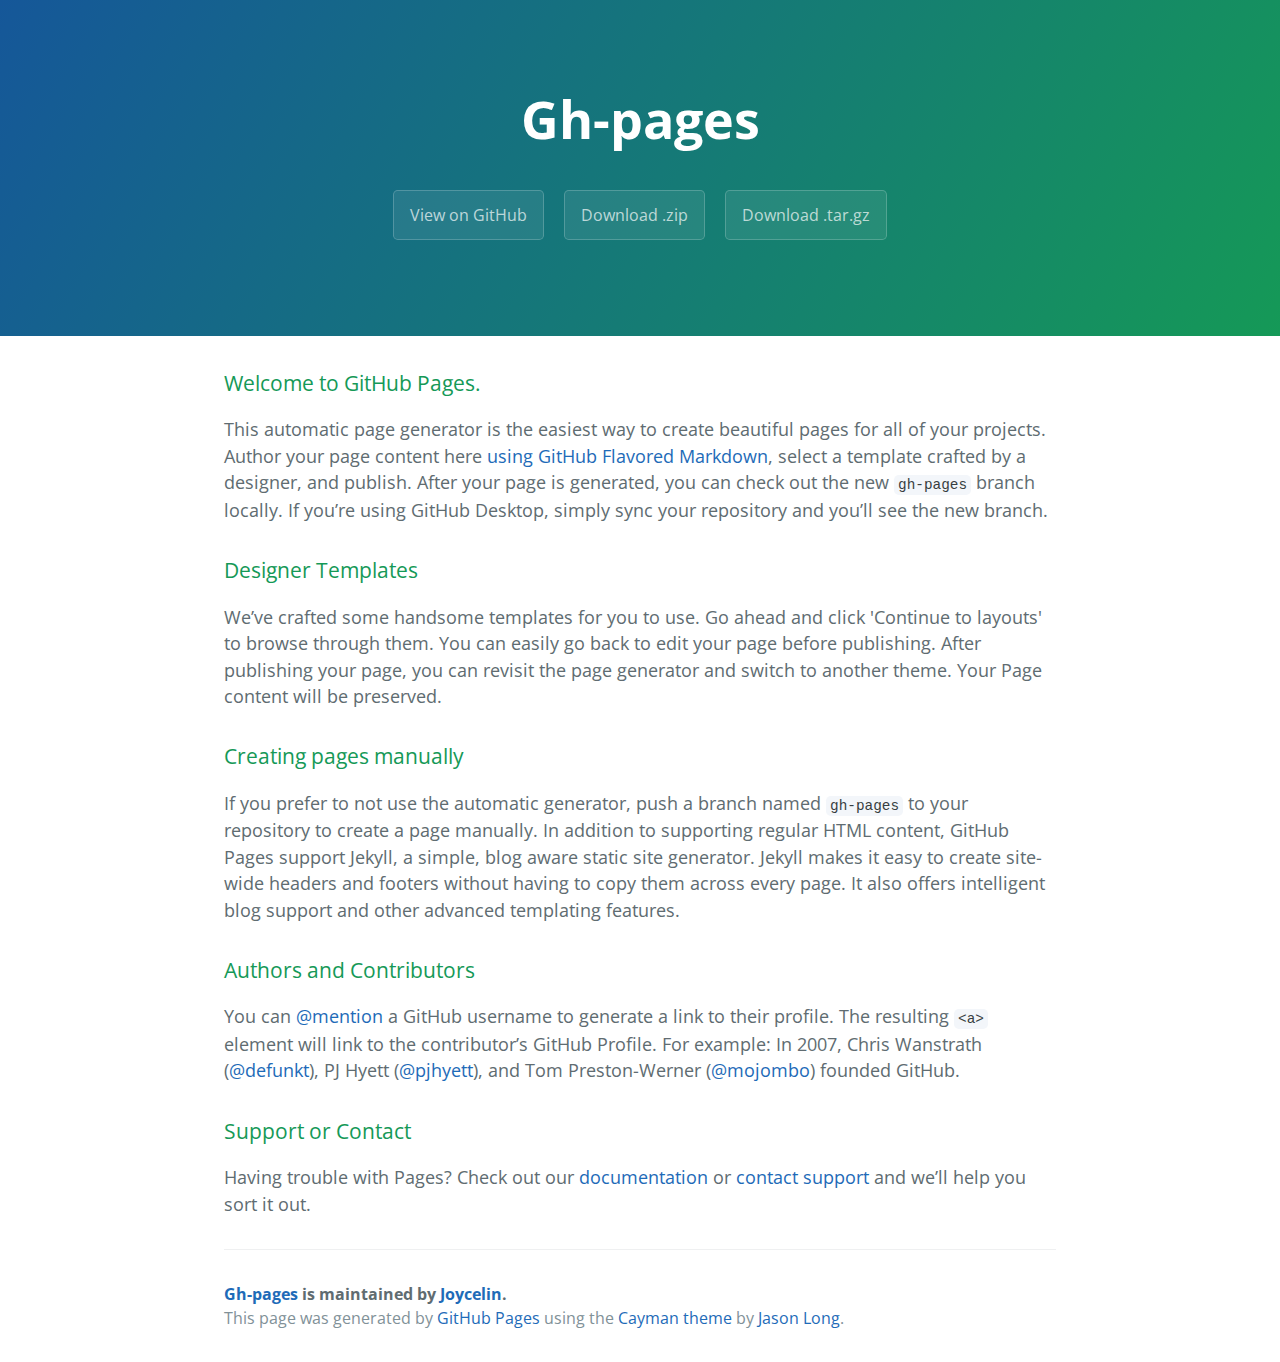
<file: index.html>
<!DOCTYPE html>
<html lang="en-us">
  <head>
    <meta charset="UTF-8">
    <title>Gh-pages by Joycelin</title>
    <meta name="viewport" content="width=device-width, initial-scale=1">
    <link rel="stylesheet" type="text/css" href="stylesheets/normalize.css" media="screen">
    <link href='https://fonts.googleapis.com/css?family=Open+Sans:400,700' rel='stylesheet' type='text/css'>
    <link rel="stylesheet" type="text/css" href="stylesheets/stylesheet.css" media="screen">
    <link rel="stylesheet" type="text/css" href="stylesheets/github-light.css" media="screen">
  </head>
  <body>
    <section class="page-header">
      <h1 class="project-name">Gh-pages</h1>
      <h2 class="project-tagline"></h2>
      <a href="https://github.com/Joycelin/gh-pages" class="btn">View on GitHub</a>
      <a href="https://github.com/Joycelin/gh-pages/zipball/master" class="btn">Download .zip</a>
      <a href="https://github.com/Joycelin/gh-pages/tarball/master" class="btn">Download .tar.gz</a>
    </section>

    <section class="main-content">
      <h3>
<a id="welcome-to-github-pages" class="anchor" href="#welcome-to-github-pages" aria-hidden="true"><span aria-hidden="true" class="octicon octicon-link"></span></a>Welcome to GitHub Pages.</h3>

<p>This automatic page generator is the easiest way to create beautiful pages for all of your projects. Author your page content here <a href="https://guides.github.com/features/mastering-markdown/">using GitHub Flavored Markdown</a>, select a template crafted by a designer, and publish. After your page is generated, you can check out the new <code>gh-pages</code> branch locally. If you’re using GitHub Desktop, simply sync your repository and you’ll see the new branch.</p>

<h3>
<a id="designer-templates" class="anchor" href="#designer-templates" aria-hidden="true"><span aria-hidden="true" class="octicon octicon-link"></span></a>Designer Templates</h3>

<p>We’ve crafted some handsome templates for you to use. Go ahead and click 'Continue to layouts' to browse through them. You can easily go back to edit your page before publishing. After publishing your page, you can revisit the page generator and switch to another theme. Your Page content will be preserved.</p>

<h3>
<a id="creating-pages-manually" class="anchor" href="#creating-pages-manually" aria-hidden="true"><span aria-hidden="true" class="octicon octicon-link"></span></a>Creating pages manually</h3>

<p>If you prefer to not use the automatic generator, push a branch named <code>gh-pages</code> to your repository to create a page manually. In addition to supporting regular HTML content, GitHub Pages support Jekyll, a simple, blog aware static site generator. Jekyll makes it easy to create site-wide headers and footers without having to copy them across every page. It also offers intelligent blog support and other advanced templating features.</p>

<h3>
<a id="authors-and-contributors" class="anchor" href="#authors-and-contributors" aria-hidden="true"><span aria-hidden="true" class="octicon octicon-link"></span></a>Authors and Contributors</h3>

<p>You can <a href="https://help.github.com/articles/basic-writing-and-formatting-syntax/#mentioning-users-and-teams" class="user-mention">@mention</a> a GitHub username to generate a link to their profile. The resulting <code>&lt;a&gt;</code> element will link to the contributor’s GitHub Profile. For example: In 2007, Chris Wanstrath (<a href="https://github.com/defunkt" class="user-mention">@defunkt</a>), PJ Hyett (<a href="https://github.com/pjhyett" class="user-mention">@pjhyett</a>), and Tom Preston-Werner (<a href="https://github.com/mojombo" class="user-mention">@mojombo</a>) founded GitHub.</p>

<h3>
<a id="support-or-contact" class="anchor" href="#support-or-contact" aria-hidden="true"><span aria-hidden="true" class="octicon octicon-link"></span></a>Support or Contact</h3>

<p>Having trouble with Pages? Check out our <a href="https://help.github.com/pages">documentation</a> or <a href="https://github.com/contact">contact support</a> and we’ll help you sort it out.</p>

      <footer class="site-footer">
        <span class="site-footer-owner"><a href="https://github.com/Joycelin/gh-pages">Gh-pages</a> is maintained by <a href="https://github.com/Joycelin">Joycelin</a>.</span>

        <span class="site-footer-credits">This page was generated by <a href="https://pages.github.com">GitHub Pages</a> using the <a href="https://github.com/jasonlong/cayman-theme">Cayman theme</a> by <a href="https://twitter.com/jasonlong">Jason Long</a>.</span>
      </footer>

    </section>

  
  </body>
</html>
</file>
<file: stylesheets/stylesheet.css>
* {
  box-sizing: border-box; }

body {
  padding: 0;
  margin: 0;
  font-family: "Open Sans", "Helvetica Neue", Helvetica, Arial, sans-serif;
  font-size: 16px;
  line-height: 1.5;
  color: #606c71; }

a {
  color: #1e6bb8;
  text-decoration: none; }
  a:hover {
    text-decoration: underline; }

.btn {
  display: inline-block;
  margin-bottom: 1rem;
  color: rgba(255, 255, 255, 0.7);
  background-color: rgba(255, 255, 255, 0.08);
  border-color: rgba(255, 255, 255, 0.2);
  border-style: solid;
  border-width: 1px;
  border-radius: 0.3rem;
  transition: color 0.2s, background-color 0.2s, border-color 0.2s; }
  .btn + .btn {
    margin-left: 1rem; }

.btn:hover {
  color: rgba(255, 255, 255, 0.8);
  text-decoration: none;
  background-color: rgba(255, 255, 255, 0.2);
  border-color: rgba(255, 255, 255, 0.3); }

@media screen and (min-width: 64em) {
  .btn {
    padding: 0.75rem 1rem; } }

@media screen and (min-width: 42em) and (max-width: 64em) {
  .btn {
    padding: 0.6rem 0.9rem;
    font-size: 0.9rem; } }

@media screen and (max-width: 42em) {
  .btn {
    display: block;
    width: 100%;
    padding: 0.75rem;
    font-size: 0.9rem; }
    .btn + .btn {
      margin-top: 1rem;
      margin-left: 0; } }

.page-header {
  color: #fff;
  text-align: center;
  background-color: #159957;
  background-image: linear-gradient(120deg, #155799, #159957); }

@media screen and (min-width: 64em) {
  .page-header {
    padding: 5rem 6rem; } }

@media screen and (min-width: 42em) and (max-width: 64em) {
  .page-header {
    padding: 3rem 4rem; } }

@media screen and (max-width: 42em) {
  .page-header {
    padding: 2rem 1rem; } }

.project-name {
  margin-top: 0;
  margin-bottom: 0.1rem; }

@media screen and (min-width: 64em) {
  .project-name {
    font-size: 3.25rem; } }

@media screen and (min-width: 42em) and (max-width: 64em) {
  .project-name {
    font-size: 2.25rem; } }

@media screen and (max-width: 42em) {
  .project-name {
    font-size: 1.75rem; } }

.project-tagline {
  margin-bottom: 2rem;
  font-weight: normal;
  opacity: 0.7; }

@media screen and (min-width: 64em) {
  .project-tagline {
    font-size: 1.25rem; } }

@media screen and (min-width: 42em) and (max-width: 64em) {
  .project-tagline {
    font-size: 1.15rem; } }

@media screen and (max-width: 42em) {
  .project-tagline {
    font-size: 1rem; } }

.main-content :first-child {
  margin-top: 0; }
.main-content img {
  max-width: 100%; }
.main-content h1, .main-content h2, .main-content h3, .main-content h4, .main-content h5, .main-content h6 {
  margin-top: 2rem;
  margin-bottom: 1rem;
  font-weight: normal;
  color: #159957; }
.main-content p {
  margin-bottom: 1em; }
.main-content code {
  padding: 2px 4px;
  font-family: Consolas, "Liberation Mono", Menlo, Courier, monospace;
  font-size: 0.9rem;
  color: #383e41;
  background-color: #f3f6fa;
  border-radius: 0.3rem; }
.main-content pre {
  padding: 0.8rem;
  margin-top: 0;
  margin-bottom: 1rem;
  font: 1rem Consolas, "Liberation Mono", Menlo, Courier, monospace;
  color: #567482;
  word-wrap: normal;
  background-color: #f3f6fa;
  border: solid 1px #dce6f0;
  border-radius: 0.3rem; }
  .main-content pre > code {
    padding: 0;
    margin: 0;
    font-size: 0.9rem;
    color: #567482;
    word-break: normal;
    white-space: pre;
    background: transparent;
    border: 0; }
.main-content .highlight {
  margin-bottom: 1rem; }
  .main-content .highlight pre {
    margin-bottom: 0;
    word-break: normal; }
.main-content .highlight pre, .main-content pre {
  padding: 0.8rem;
  overflow: auto;
  font-size: 0.9rem;
  line-height: 1.45;
  border-radius: 0.3rem; }
.main-content pre code, .main-content pre tt {
  display: inline;
  max-width: initial;
  padding: 0;
  margin: 0;
  overflow: initial;
  line-height: inherit;
  word-wrap: normal;
  background-color: transparent;
  border: 0; }
  .main-content pre code:before, .main-content pre code:after, .main-content pre tt:before, .main-content pre tt:after {
    content: normal; }
.main-content ul, .main-content ol {
  margin-top: 0; }
.main-content blockquote {
  padding: 0 1rem;
  margin-left: 0;
  color: #819198;
  border-left: 0.3rem solid #dce6f0; }
  .main-content blockquote > :first-child {
    margin-top: 0; }
  .main-content blockquote > :last-child {
    margin-bottom: 0; }
.main-content table {
  display: block;
  width: 100%;
  overflow: auto;
  word-break: normal;
  word-break: keep-all; }
  .main-content table th {
    font-weight: bold; }
  .main-content table th, .main-content table td {
    padding: 0.5rem 1rem;
    border: 1px solid #e9ebec; }
.main-content dl {
  padding: 0; }
  .main-content dl dt {
    padding: 0;
    margin-top: 1rem;
    font-size: 1rem;
    font-weight: bold; }
  .main-content dl dd {
    padding: 0;
    margin-bottom: 1rem; }
.main-content hr {
  height: 2px;
  padding: 0;
  margin: 1rem 0;
  background-color: #eff0f1;
  border: 0; }

@media screen and (min-width: 64em) {
  .main-content {
    max-width: 64rem;
    padding: 2rem 6rem;
    margin: 0 auto;
    font-size: 1.1rem; } }

@media screen and (min-width: 42em) and (max-width: 64em) {
  .main-content {
    padding: 2rem 4rem;
    font-size: 1.1rem; } }

@media screen and (max-width: 42em) {
  .main-content {
    padding: 2rem 1rem;
    font-size: 1rem; } }

.site-footer {
  padding-top: 2rem;
  margin-top: 2rem;
  border-top: solid 1px #eff0f1; }

.site-footer-owner {
  display: block;
  font-weight: bold; }

.site-footer-credits {
  color: #819198; }

@media screen and (min-width: 64em) {
  .site-footer {
    font-size: 1rem; } }

@media screen and (min-width: 42em) and (max-width: 64em) {
  .site-footer {
    font-size: 1rem; } }

@media screen and (max-width: 42em) {
  .site-footer {
    font-size: 0.9rem; } }
</file>
<file: stylesheets/github-light.css>
/*
The MIT License (MIT)

Copyright (c) 2015 GitHub, Inc.

Permission is hereby granted, free of charge, to any person obtaining a copy
of this software and associated documentation files (the "Software"), to deal
in the Software without restriction, including without limitation the rights
to use, copy, modify, merge, publish, distribute, sublicense, and/or sell
copies of the Software, and to permit persons to whom the Software is
furnished to do so, subject to the following conditions:

The above copyright notice and this permission notice shall be included in all
copies or substantial portions of the Software.

THE SOFTWARE IS PROVIDED "AS IS", WITHOUT WARRANTY OF ANY KIND, EXPRESS OR
IMPLIED, INCLUDING BUT NOT LIMITED TO THE WARRANTIES OF MERCHANTABILITY,
FITNESS FOR A PARTICULAR PURPOSE AND NONINFRINGEMENT. IN NO EVENT SHALL THE
AUTHORS OR COPYRIGHT HOLDERS BE LIABLE FOR ANY CLAIM, DAMAGES OR OTHER
LIABILITY, WHETHER IN AN ACTION OF CONTRACT, TORT OR OTHERWISE, ARISING FROM,
OUT OF OR IN CONNECTION WITH THE SOFTWARE OR THE USE OR OTHER DEALINGS IN THE
SOFTWARE.

*/

.pl-c /* comment */ {
  color: #969896;
}

.pl-c1      /* constant, markup.raw, meta.diff.header, meta.module-reference, meta.property-name, support, support.constant, support.variable, variable.other.constant */,
.pl-s .pl-v /* string variable */ {
  color: #0086b3;
}

.pl-e  /* entity */,
.pl-en /* entity.name */ {
  color: #795da3;
}

.pl-s .pl-s1 /* string source */,
.pl-smi      /* storage.modifier.import, storage.modifier.package, storage.type.java, variable.other, variable.parameter.function */ {
  color: #333;
}

.pl-ent /* entity.name.tag */ {
  color: #63a35c;
}

.pl-k /* keyword, storage, storage.type */ {
  color: #a71d5d;
}

.pl-pds              /* punctuation.definition.string, string.regexp.character-class */,
.pl-s                /* string */,
.pl-s .pl-pse .pl-s1 /* string punctuation.section.embedded source */,
.pl-sr               /* string.regexp */,
.pl-sr .pl-cce       /* string.regexp constant.character.escape */,
.pl-sr .pl-sra       /* string.regexp string.regexp.arbitrary-repitition */,
.pl-sr .pl-sre       /* string.regexp source.ruby.embedded */ {
  color: #183691;
}

.pl-v /* variable */ {
  color: #ed6a43;
}

.pl-id /* invalid.deprecated */ {
  color: #b52a1d;
}

.pl-ii /* invalid.illegal */ {
  background-color: #b52a1d;
  color: #f8f8f8;
}

.pl-sr .pl-cce /* string.regexp constant.character.escape */ {
  color: #63a35c;
  font-weight: bold;
}

.pl-ml /* markup.list */ {
  color: #693a17;
}

.pl-mh        /* markup.heading */,
.pl-mh .pl-en /* markup.heading entity.name */,
.pl-ms        /* meta.separator */ {
  color: #1d3e81;
  font-weight: bold;
}

.pl-mq /* markup.quote */ {
  color: #008080;
}

.pl-mi /* markup.italic */ {
  color: #333;
  font-style: italic;
}

.pl-mb /* markup.bold */ {
  color: #333;
  font-weight: bold;
}

.pl-md /* markup.deleted, meta.diff.header.from-file */ {
  background-color: #ffecec;
  color: #bd2c00;
}

.pl-mi1 /* markup.inserted, meta.diff.header.to-file */ {
  background-color: #eaffea;
  color: #55a532;
}

.pl-mdr /* meta.diff.range */ {
  color: #795da3;
  font-weight: bold;
}

.pl-mo /* meta.output */ {
  color: #1d3e81;
}
</file>
